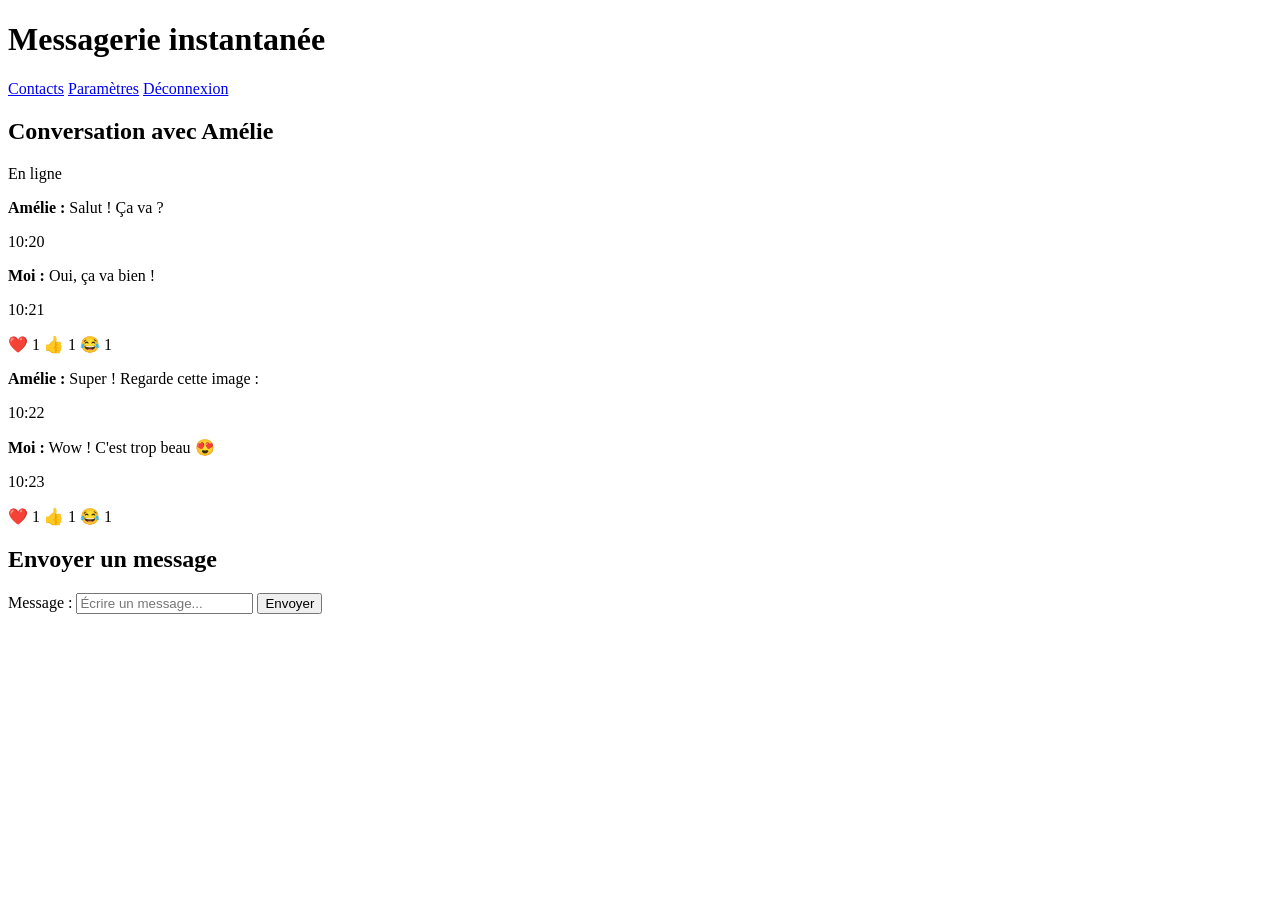
<file: conversion.html>
<!DOCTYPE html>
<html lang="fr">
<head>
    <meta charset="UTF-8">
    <meta name="viewport" content="width=device-width, initial-scale=1.0">
    <title>Conversation</title>
</head>
<body>
    <h1>Messagerie instantanée</h1>
    <a href="contact.html">Contacts</a>
    <a href="parametre.html">Paramètres</a>
    <a href="index.html">Déconnexion</a>
    <h2>Conversation avec Amélie</h2>
    <p>En ligne</p>
    <div>
        <p><strong>Amélie :</strong> Salut ! Ça va ?</p>
        <p>10:20</p>
        <p><strong>Moi :</strong> Oui, ça va bien !</p>
        <p>10:21</p>
        <p>❤️ 1 👍 1 😂 1</p>
        <p><strong>Amélie :</strong> Super ! Regarde cette image :</p>
        <p>10:22</p>
        <p><strong>Moi :</strong> Wow ! C'est trop beau 😍</p>
        <p>10:23</p>
        <p>❤️ 1 👍 1 😂 1</p>
    </div>
    <h2>Envoyer un message</h2>
    <form>
        <label for="message">Message :</label>
        <input
            type="text"
            id="message"
            name="message"
            placeholder="Écrire un message..."
        >
        <button type="submit">Envoyer</button>
    </form>
</body>
</html>
</file>
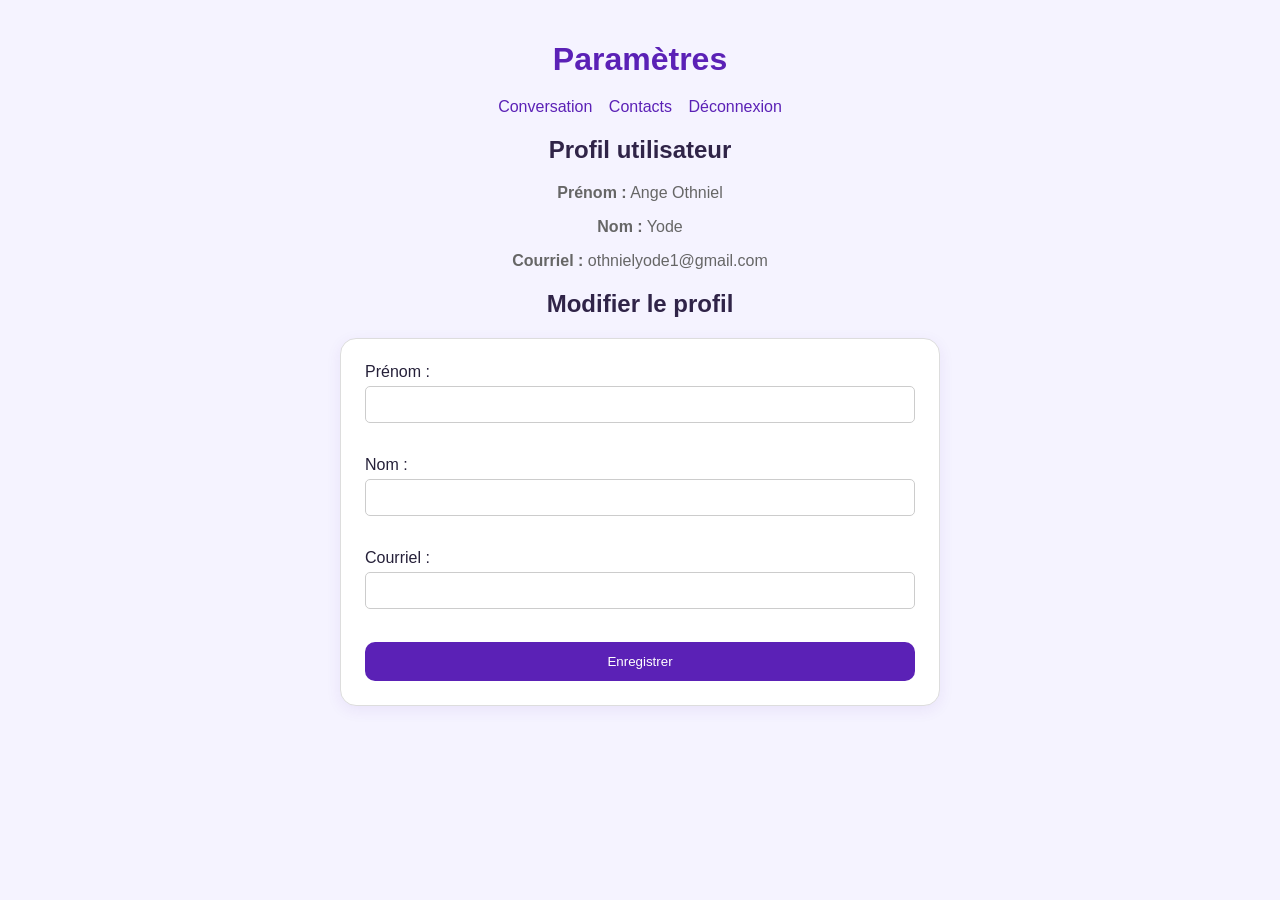
<file: parametre.html>
<!DOCTYPE html>
<html lang="fr">
<head>
    <meta charset="UTF-8">
    <meta name="viewport" content="width=device-width, initial-scale=1.0">
    <title>Paramètres</title>
    <link rel="stylesheet" href="style.css">
</head>
<body>
    <h1>Paramètres</h1>
    <a href="conversation.html">Conversation</a>
    <a href="contact.html">Contacts</a>
    <a href="index.html">Déconnexion</a>
    <h2>Profil utilisateur</h2>
    <p><strong>Prénom :</strong> Ange Othniel</p>
    <p><strong>Nom :</strong> Yode</p>
    <p><strong>Courriel :</strong> othnielyode1@gmail.com</p>
    <h2>Modifier le profil</h2>
    <form>
        <label for="prenom">Prénom :</label>
        <input type="text" id="prenom" name="prenom">
        <br><br>
        <label for="nom">Nom :</label>
        <input type="text" id="nom" name="nom">
        <br><br>
        <label for="email">Courriel :</label>
        <input type="email" id="email" name="email">
        <br><br>
        <button type="submit">Enregistrer</button>
    </form>
</body>

</html>
</file>
<file: style.css>
body {
    font-family: Arial, sans-serif;
    background-color: #f8f7fc;
    text-align: center;
    margin: 0;
    padding: 40px;
}
h1 {
    color: #7c3aed;
}
h2 {
    color: #222222;
}
p {
    color: #666666;
}
form {
    background-color: white;
    padding: 30px;
    margin: 30px auto;
    width: 320px;
    border: 1px solid #dddddd;
    border-radius: 10px;
}
label {
    display: block;
    text-align: left;
    margin-bottom: 5px;
}
input {
    width: 100%;
    padding: 10px;
    margin-bottom: 15px;
    border: 1px solid #cccccc;
    border-radius: 5px;
}
button {
    width: 100%;
    padding: 12px;
    background-color: #7c3aed;
    color: white;
    border: none;
    border-radius: 5px;
}
a {
    color: #5b21b6;
}
.messages {
    background-color: white;
    padding: 20px;
    margin: 30px auto;
    width: 500px;
    border: 1px solid #dddddd;
    border-radius: 10px;
}
.recu {
    background-color: #eeeeee;
    color: #222222;
    padding: 10px;
    border-radius: 10px;
    text-align: left;
    width: 60%;
}
.envoye {
    background-color: #7c3aed;
    color: white;
    padding: 10px;
    border-radius: 10px;
    text-align: right;
    width: 60%;
    margin-left: auto;
}
.heure {
    font-size: 12px;
    color: #888888;
}
.reactions {
    font-size: 14px;
}
/* Réactions sous les messages */
.reactions {
    display: flex;
    flex-direction: row;
    justify-content: center;
    align-items: center;
    gap: 20px;
    width: 100%;
    margin: 8px 0 16px;
}
.reactions button {
    display: inline-flex;
    align-items: center;
    justify-content: center;
    width: auto;
    min-width: 55px;
    padding: 5px 8px;
    margin: 0;
    background: transparent;
    border: none;
    color: #333;
    font-size: 16px;
    cursor: pointer;
}
.reactions button:hover {
    background: #f0e7ff;
    border-radius: 8px;
}
/* Mise en page générale */
* {
    box-sizing: border-box;
}
body {
    background: #f5f3ff;
    color: #252039;
    font-family: Arial, sans-serif;
    padding: 20px;
}
h1 {
    color: #5b21b6;
    font-size: 32px;
    margin-bottom: 20px;
}
h2 {
    color: #302448;
   }
/* Zone des messages */
.messages {
    width: 100%;
    max-width: 700px;
    min-height: 250px;
    max-height: 550px;
    overflow-y: auto;
    margin: 25px auto;
    padding: 20px;
    background: white;
    border: 1px solid #e9e5f5;
    border-radius: 18px;
    box-shadow: 0 5px 20px rgba(91, 33, 182, 0.08);
}
/* Messages envoyés */
.envoye {
    background: linear-gradient(135deg, #7c3aed, #5b21b6);
    color: white;
    border-radius: 16px 16px 4px 16px;
    padding: 12px 16px;
    margin-left: auto;
    width: fit-content;
    max-width: 75%;
    text-align: left;
    overflow-wrap: anywhere;
}
/* Messages reçus */
.recu {
    background: #f0edf8;
    color: #302448;
    border-radius: 16px 16px 16px 4px;
    padding: 12px 16px;
    margin-right: auto;
    width: fit-content;
    max-width: 75%;
    text-align: left;
    overflow-wrap: anywhere;
}
/* Heure des messages */
.heure {
    color: #8b8598;
    font-size: 12px;
    margin: 5px 0;
}
/* Réactions */
.reactions {
    display: flex;
    flex-direction: row;
    justify-content: center;
    align-items: center;
    flex-wrap: wrap;
    gap: 10px;
    width: 100%;
    margin: 8px 0 16px;
}
.reactions button {
    width: auto;
    min-width: 55px;
    padding: 6px 10px;
    background: #f3efff;
    color: #302448;
    border: 1px solid #e9ddff;
    border-radius: 20px;
    font-size: 15px;
    cursor: pointer;
    transition: 0.2s;
}
.reactions button:hover {
    background: #e9d5ff;
    transform: translateY(-2px);
}
/* Formulaire d'envoi */
form {
    width: 100%;
    max-width: 600px;
    padding: 24px;
    margin: 20px auto;
    background: white;
    border-radius: 16px;
    box-shadow: 0 4px 15px rgba(91, 33, 182, 0.08);
}
input {
    max-width: 100%;
}
form button {
    background: #5b21b6;
    border-radius: 10px;
}
form button:hover:not(:disabled) {
    background: #7c3aed;
}
form button:disabled {
    opacity: 0.5;
    cursor: not-allowed;
}
/* Liens de navigation */
a {
    color: #5b21b6;
    text-decoration: none;
    margin: 0 6px;
}
a:hover {
    text-decoration: underline;
}
/* Affichage sur téléphone */
@media (max-width: 600px) {
    body {
        padding: 12px;
    }
    h1 {
        font-size: 25px;
    }
    .messages {
        padding: 12px;
        max-height: 65vh;
    }
    .envoye,
    .recu {
        max-width: 85%;
    }
    form {
        padding: 15px;
    }
}
/* Liste des conversations privées */
#listeDiscussions {
    max-width: 700px;
    margin: 25px auto;
}
.carte-discussion {
    background: white;
    padding: 20px;
    margin-bottom: 15px;
    border-radius: 15px;
    text-align: left;
    border: 1px solid #e9ddff;
    box-shadow: 0 4px 12px rgba(91, 33, 182, 0.08);
}
.carte-discussion h3 {
    color: #5b21b6;
    margin: 0 0 10px;
}
.carte-discussion p {
    color: #666;
    margin-bottom: 15px;
    overflow-wrap: anywhere;
}
.carte-discussion button {
    background: #5b21b6;
    color: white;
    border-radius: 10px;
    cursor: pointer;
    width: auto;
    max-width: 100%;
}
.carte-discussion button:hover {
    background: #7c3aed;
}
/* Compteur de messages non lus */
.compteur-non-lus {
    display: inline-block;
    background: #5b21b6;
    color: white;
    border-radius: 20px;
    padding: 5px 12px;
    margin: 0 12px 12px 0;
    font-size: 13px;
    font-weight: bold;
}
/* Page Mon profil */
.page-profil {
    max-width: 500px;
    margin: 35px auto;
    padding: 0 15px;
}
.carte-profil {
    background: white;
    border: 1px solid #e9ddff;
    border-radius: 20px;
    padding: 30px;
    text-align: center;
    box-shadow: 0 5px 20px rgba(91, 33, 182, 0.08);
}
.avatar-profil {
    width: 90px;
    height: 90px;
    border-radius: 50%;
    background: #5b21b6;
    color: white;
    display: flex;
    align-items: center;
    justify-content: center;
    font-size: 38px;
    font-weight: bold;
    margin: 0 auto 15px;
}
.carte-profil h3 {
    color: #5b21b6;
    margin-bottom: 5px;
}
.carte-profil p {
    overflow-wrap: anywhere;
}
#formProfil {
    display: flex;
    flex-direction: column;
    gap: 12px;
    margin-top: 25px;
}
#formProfil label {
    text-align: left;
    font-weight: bold;
}
#formProfil input {
    padding: 12px;
    border: 1px solid #d8b4fe;
    border-radius: 10px;
}
#formProfil button {
    background: #5b21b6;
    color: white;
    border: none;
    border-radius: 10px;
    padding: 12px;
    cursor: pointer;
}
.bouton-deconnexion {
    background: #f3f4f6;
    color: #b91c1c;
    border: 1px solid #fecaca;
    border-radius: 10px;
    padding: 12px;
    margin-top: 20px;
    cursor: pointer;
}
#messageProfil {
    margin-top: 15px;
}
/* Choix et enregistrement de la photo */
.zone-photo {
    margin: 18px auto 22px;
    max-width: 320px;
    display: flex;
    flex-direction: column;
    gap: 12px;
}
.zone-photo label {
    color: #5b21b6;
    font-weight: bold;
}
.zone-photo input[type="file"] {
    width: 100%;
    max-width: 100%;
    box-sizing: border-box;
    padding: 10px;
    border: 1px solid #ddd6fe;
    border-radius: 10px;
    background: #faf5ff;
}
#boutonPhoto {
    background: #5b21b6;
    color: white;
    border: none;
    border-radius: 10px;
    padding: 12px;
    cursor: pointer;
}
#boutonPhoto:hover {
    background: #7c3aed;
}
#boutonPhoto:disabled {
    opacity: 0.6;
    cursor: not-allowed;
}
.avatar-profil {
    background-repeat: no-repeat;
    background-size: cover;
    background-position: center;
}
/* Avatars des discussions */
.entete-discussion {
    display: flex;
    align-items: center;
    gap: 14px;
    margin-bottom: 12px;
}
.entete-discussion h3 {
    margin: 0;
    color: #5b21b6;
}
.avatar-discussion {
    width: 55px;
    height: 55px;
    min-width: 55px;
    border-radius: 50%;
    background: #5b21b6;
    color: white;
    display: flex;
    justify-content: center;
    align-items: center;
    font-size: 22px;
    font-weight: bold;
    overflow: hidden;
}
.avatar-discussion img {
    width: 100%;
    height: 100%;
    object-fit: cover;
    border-radius: 50%;
}
/* Étape 42.8 : Contacts et conversations privées */

.page-contacts,
.page-prive {
    max-width: 720px;
    margin: 30px auto;
    padding: 0 15px;
}

#rechercheContact {
    width: 100%;
    box-sizing: border-box;
    padding: 13px;
    border: 1px solid #ddd6fe;
    border-radius: 12px;
    margin: 15px 0 22px;
    font-size: 15px;
}

.carte-contact {
    background: white;
    padding: 18px;
    margin-bottom: 14px;
    border: 1px solid #e9ddff;
    border-radius: 16px;
    box-shadow: 0 4px 12px rgba(91,33,182,.08);
    text-align: left;
}

.entete-contact,
.entete-prive {
    display: flex;
    align-items: center;
    gap: 14px;
}

.entete-contact {
    margin-bottom: 14px;
}

.entete-contact h3 {
    color: #5b21b6;
    margin: 0;
}

.avatar-contact {
    width: 55px;
    height: 55px;
    min-width: 55px;
    border-radius: 50%;
    background: #5b21b6;
    color: white;
    display: flex;
    justify-content: center;
    align-items: center;
    font-size: 23px;
    font-weight: bold;
    overflow: hidden;
}

.avatar-contact img {
    width: 100%;
    height: 100%;
    object-fit: cover;
}

.carte-contact button {
    background: #5b21b6;
    color: white;
    border: none;
    border-radius: 10px;
    padding: 11px 20px;
    width: auto;
    cursor: pointer;
}

.carte-contact button:disabled {
    opacity: .6;
}

.entete-prive {
    background: white;
    padding: 15px 18px;
    border: 1px solid #e9ddff;
    border-radius: 16px;
    margin-bottom: 15px;
    text-align: left;
}

.entete-prive h2 {
    margin: 0;
    color: #5b21b6;
    font-size: 20px;
}

.sous-titre-prive {
    margin: 5px 0 0;
    color: #777;
    font-size: 13px;
}

.bloc-message-prive {
    margin-bottom: 20px;
}

.reactions-privees {
    display: flex;
    justify-content: center;
    align-items: center;
    flex-wrap: wrap;
    gap: 12px;
    margin: 8px 0;
}

.bouton-reaction-prive {
    width: auto;
    padding: 5px 9px;
    border: none;
    border-radius: 8px;
    background: #f3f4f6;
    color: #222;
    font-size: 15px;
    cursor: pointer;
}

.bouton-reaction-prive.reaction-active {
    background: #e9d5ff;
}

@media (max-width: 600px) {
    .page-contacts,
    .page-prive {
        padding: 0 10px;
    }

    .entete-prive h2 {
        font-size: 17px;
    }

    .avatar-contact {
        width: 46px;
        height: 46px;
        min-width: 46px;
    }
}
/* Étape 43 - Messagerie privée moderne */
.page-prive {
    max-width: 760px;
    margin: 24px auto;
    padding: 0 12px;
}
/* Entête de la conversation */
.entete-prive {
    display: flex;
    align-items: center;
    gap: 14px;
    padding: 16px;
    background: white;
    border: 1px solid #e9ddff;
    border-radius: 16px;
    margin-bottom: 14px;
    text-align: left;
}
.entete-prive h2 {
    color: #5b21b6;
    margin: 0;
    font-size: 20px;
}
.indicateur-saisie {
    color: #7c3aed;
    font-size: 13px;
    font-style: italic;
    min-height: 16px;
    margin: 4px 0 0;
}
/* Zone des messages */
#messagesPrives {
    display: flex;
    flex-direction: column;
    gap: 8px;
    box-sizing: border-box;
    width: 100%;
    max-width: 100%;
    min-height: 350px;
    max-height: 530px;
    overflow-y: auto;
    padding: 18px 12px;
    border-radius: 16px;
    background: #faf8ff;
    border: 1px solid #ede9fe;
    text-align: left;
}
.bloc-message-prive {
    display: flex;
    flex-direction: column;
    max-width: 78%;
    margin-bottom: 12px;
}
.message-moi {
    align-self: flex-end;
    align-items: flex-end;
}
.message-autre {
    align-self: flex-start;
    align-items: flex-start;
}
#messagesPrives .envoye,
#messagesPrives .recu {
    display: block;
    box-sizing: border-box;
    width: fit-content;
    max-width: 100%;
    margin: 0;
    padding: 11px 15px;
    border-radius: 17px;
    overflow-wrap: anywhere;
    white-space: pre-wrap;
    font-size: 15px;
    line-height: 1.5;
}
#messagesPrives .envoye {
    background: #5b21b6;
    color: white;
    border-bottom-right-radius: 5px;
    text-align: left;
}
#messagesPrives .recu {
    background: #ede9f2;
    color: #292332;
    border-bottom-left-radius: 5px;
    text-align: left;
}
/* Heures et confirmations */
.info-message {
    display: flex;
    align-items: center;
    gap: 8px;
    font-size: 11px;
    color: #777;
    margin-top: 5px;
}
.statut-message {
    color: #777;
}
.statut-lu {
    color: #5b21b6;
    font-weight: bold;
}
/* Dates */
.separateur-date {
    align-self: center;
    background: #ede9fe;
    color: #5b21b6;
    padding: 7px 14px;
    border-radius: 30px;
    font-size: 12px;
    font-weight: 600;
    margin: 16px 0;
}
/* Réactions */
.reactions-privees {
    display: flex;
    gap: 7px;
    flex-wrap: wrap;
    justify-content: flex-start;
    margin-top: 6px;
}
.bouton-reaction-prive {
    width: auto;
    min-width: 42px;
    padding: 5px 8px;
    background: #f0eef5;
    color: #292332;
    border: none;
    border-radius: 10px;
    cursor: pointer;
    font-size: 13px;
}
.bouton-reaction-prive.reaction-active {
    background: #e9d5ff;
    outline: 1px solid #c084fc;
}
/* Formulaire d'envoi */
#formPrive {
    display: flex;
    flex-direction: row;
    gap: 10px;
    align-items: center;
    margin-top: 14px;
}
#messagePrive {
    flex: 1;
    min-width: 0;
    padding: 13px;
    border-radius: 12px;
    border: 1px solid #ddd6fe;
    font-size: 15px;
}
#formPrive button {
    flex: 0 0 auto;
    width: auto;
    background: #5b21b6;
    color: white;
    border: none;
    border-radius: 12px;
    padding: 13px 18px;
    cursor: pointer;
}
#formPrive button:disabled {
    opacity: 0.5;
    cursor: not-allowed;
}
@media (max-width: 600px) {
    .bloc-message-prive {
        max-width: 88%;
    }
    #messagesPrives {
        min-height: 300px;
        padding: 12px 8px;
    }
    #formPrive button {
        padding: 13px 12px;
    }
}
/* Étape 44 - Pièces jointes dans le chat */
#formPrive {
    display: flex;
    flex-direction: column;
    gap: 10px;
}
.ligne-envoi {
    display: flex;
    width: 100%;
    align-items: center;
    gap: 10px;
}
.bouton-joindre {
    display: flex;
    justify-content: center;
    align-items: center;
    width: 46px;
    height: 46px;
    flex-shrink: 0;
    background: #ede9fe;
    color: #5b21b6;
    border-radius: 12px;
    cursor: pointer;
    font-size: 23px;
}
.ligne-envoi #messagePrive {
    flex: 1;
    min-width: 0;
    margin: 0;
}
.ligne-envoi #boutonEnvoyerPrive {
    width: auto;
    flex-shrink: 0;
}
.fichier-selectionne {
    display: flex;
    align-items: center;
    justify-content: space-between;
    gap: 10px;
    padding: 10px 14px;
    background: #ede9fe;
    color: #5b21b6;
    border-radius: 12px;
    overflow-wrap: anywhere;
}
.fichier-selectionne[hidden] {
    display: none;
}
#nomFichierSelectionne {
    min-width: 0;
    overflow-wrap: anywhere;
}
#retirerFichier {
    background: #fff;
    color: #b91c1c;
    border: none;
    border-radius: 8px;
    padding: 6px 10px;
    width: auto;
    cursor: pointer;
}
.piece-jointe-message {
    margin-top: 8px;
    max-width: 260px;
    overflow-wrap: anywhere;
}
.piece-jointe-message img {
    display: block;
    max-width: 100%;
    max-height: 230px;
    object-fit: contain;
    border-radius: 12px;
}

.piece-jointe-message a {
    color: #5b21b6;
    font-weight: 600;
    text-decoration: underline;
}
.piece-jointe-message p {
    font-size: 12px;
    color: #666;
    margin: 6px 0 0;
}
@media (max-width: 600px) {
    .ligne-envoi {
        gap: 6px;
    }
    .bouton-joindre {
        width: 40px;
        height: 42px;
    }
    .ligne-envoi #boutonEnvoyerPrive {
        padding: 11px;
    }
    .piece-jointe-message {
        max-width: 200px;
    }
}
</file>
